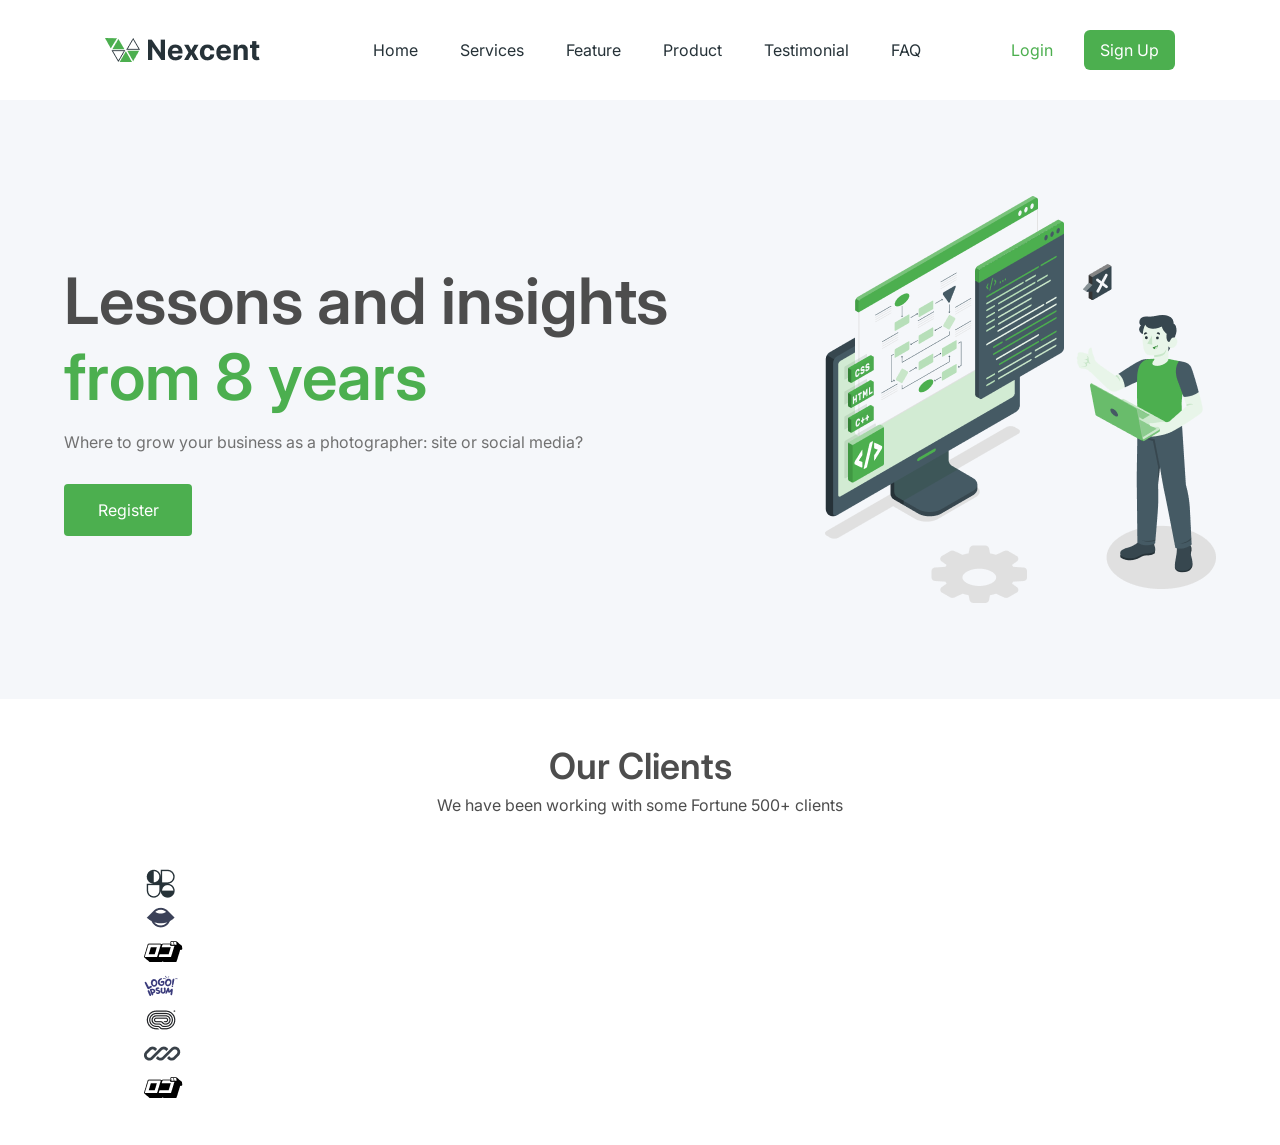
<file: Nexcent/index.html>
<!DOCTYPE html>
<html lang="en">
<head>
    <meta charset="UTF-8">
    <meta name="viewport" content="width=device-width, initial-scale=1.0">
    <title>Nexcent</title>
    <link rel="stylesheet" href="assets/css/style.css">
</head>
<body>
    
    <nav id="navbar">
        <div class="wrapper">
            <div class="navbar_cont">
                <figure>
                    <img src="images/main-logo.png" alt="company logo">
                </figure>

                <div class="navbar-nav">
                    <ul>
                        <li>
                            <a href="/">Home</a>
                        </li>
                        <li>
                            <a href="/services">Services</a>
                        </li>
                        <li>
                            <a href="/feature">Feature</a>
                        </li>
                        <li>
                            <a href="/product">Product</a>
                        </li>
                        <li>
                            <a href="/testimonial">Testimonial</a>
                        </li>
                        <li>
                            <a href="/faq">FAQ</a>
                        </li>
                    </ul>
                </div>

                <div class="navbar-btn">
                    <a href="/login" class="navbar-login">Login</a>
                    <a href="/signup" class="navbar-signup">Sign Up</a>
                </div>
            </div>
        </div>
    </nav>
    
    <div id="hero">
        <div class="wrapper">
            <div class="hero_cont">
                <div class="hero-info">
                    <h1>Lessons and insights <span>from 8 years</span></h1>
                    <p>Where to grow your business as a photographer: site or social media?</p>
                    <a href="/signup">Register</a>
                </div>

                <figure>
                    <img src="images/hero-img.png" alt="">
                </figure>
            </div>
        </div>
    </div>

    <div id="client-brands">
        <div class="wrapper">
            <div class="client_brands_cont">
                <div class="client-brands-info">
                    <h2>Our Clients</h2>
                    <p>We have been working with some Fortune 500+ clients</p>
                </div>

                <div class="client-brands-logo">
                    <figure>
                        <img src="images/client-logo1.png" alt="">
                    </figure>
                    <figure>
                        <img src="images/client-logo2.png" alt="">
                    </figure>
                    <figure>
                        <img src="images/client-logo3.png" alt="">
                    </figure>
                    <figure>
                        <img src="images/client-logo4.png" alt="">
                    </figure>
                    <figure>
                        <img src="images/client-logo5.png" alt="">
                    </figure>
                    <figure>
                        <img src="images/client-logo6.png" alt="">
                    </figure>
                    <figure>
                        <img src="images/client-logo7.png" alt="">
                    </figure>
                </div>
            </div>
        </div>
    </div>


</body>
</html>
</file>
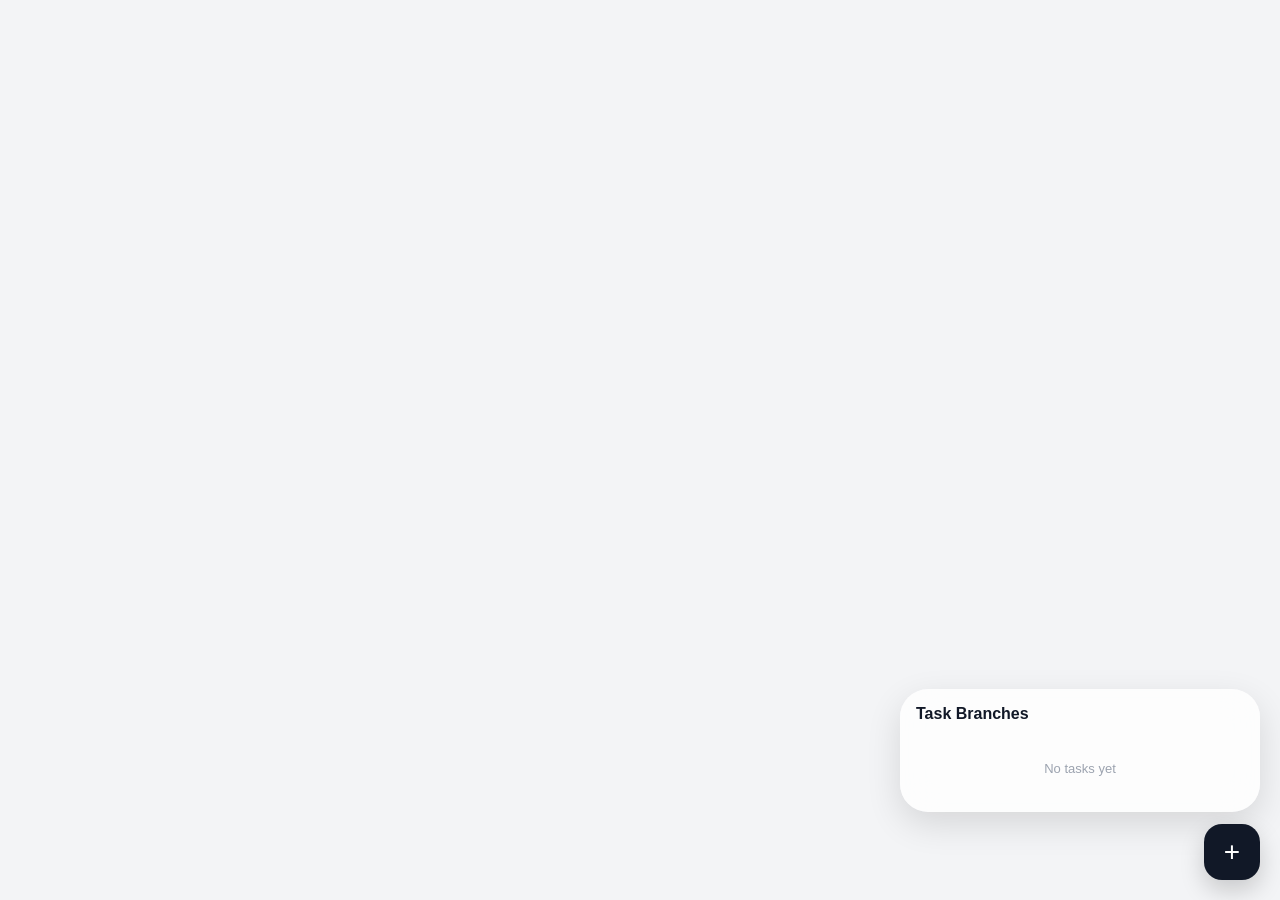
<file: task-note.html>
<!DOCTYPE html>
<html lang="en">
<head>
<meta charset="UTF-8" />
<meta name="viewport" content="width=device-width, initial-scale=1.0"/>
<title>Branch Task List</title>

<style>
  *{
    margin:0;
    padding:0;
    box-sizing:border-box;
  }

  body{
    font-family:Inter,sans-serif;
    background:#f3f4f6;
    height:100vh;
  }

  /* Floating Button */
  .floating-btn{
    position:fixed;
    bottom:20px;
    right:20px;
    width:56px;
    height:56px;
    border:none;
    border-radius:18px;
    background:#111827;
    color:white;
    font-size:28px;
    cursor:pointer;
    box-shadow:0 10px 25px rgba(0,0,0,.18);
    transition:.2s;
    z-index:999;
  }

  .floating-btn:hover{
    transform:scale(1.06);
  }

  /* Panel */
  .task-panel{
    position:fixed;
    bottom:88px;
    right:20px;
    width:360px;
    max-height:520px;
    overflow-y:auto;
    padding:16px;
    border-radius:28px;
    background:rgba(255,255,255,.78);
    backdrop-filter:blur(18px);
    box-shadow:0 12px 35px rgba(0,0,0,.12);
  }

  .task-panel::-webkit-scrollbar{
    width:4px;
  }

  .task-panel::-webkit-scrollbar-thumb{
    background:#d1d5db;
    border-radius:10px;
  }

  .title{
    font-size:16px;
    font-weight:700;
    margin-bottom:18px;
    color:#111827;
  }

  /* CATEGORY BRANCH */
  .branch{
    margin-bottom:22px;
    position:relative;
    padding-left:18px;
  }

  .branch::before{
    content:"";
    position:absolute;
    left:5px;
    top:12px;
    bottom:0;
    width:2px;
    background:#d1d5db;
  }

  .branch-title{
    position:relative;
    display:inline-flex;
    align-items:center;
    gap:8px;
    font-size:13px;
    font-weight:600;
    color:#374151;
    margin-bottom:12px;
    background:white;
    padding:8px 12px;
    border-radius:14px;
    box-shadow:0 4px 10px rgba(0,0,0,.05);
  }

  .branch-title::before{
    content:"";
    width:10px;
    height:10px;
    border-radius:50%;
    background:#111827;
  }

  /* TASK */
  .task{
    position:relative;
    margin-left:18px;
    margin-bottom:12px;
    background:white;
    border-radius:18px;
    padding:12px;
    box-shadow:0 4px 10px rgba(0,0,0,.05);
  }

  .task::before{
    content:"";
    position:absolute;
    left:-18px;
    top:20px;
    width:18px;
    height:2px;
    background:#d1d5db;
  }

  .task-top{
    display:flex;
    gap:10px;
    align-items:flex-start;
  }

  .task input[type="checkbox"]{
    width:18px;
    height:18px;
    margin-top:4px;
    accent-color:#111827;
    cursor:pointer;
  }

  .task textarea{
    flex:1;
    border:none;
    resize:none;
    outline:none;
    background:transparent;
    font-size:14px;
    min-height:44px;
    max-height:180px;
    overflow-y:auto;
    line-height:1.5;
    word-break:break-word;
    white-space:pre-wrap;
    font-family:inherit;
    color:#111827;
  }

  .task textarea::placeholder{
    color:#9ca3af;
  }

  .completed textarea{
    text-decoration:line-through;
    opacity:.45;
  }

  /* Category Select */
  .task-category-select,
  .task-name-input{
    width:100%;
    margin-top:10px;
    padding:10px 12px;
    border:none;
    outline:none;
    border-radius:12px;
    background:#f3f4f6;
    font-size:12px;
    color:#111827;
  }

  .task-name-input{
    margin-top:8px;
  }

  .task-footer{
    margin-top:10px;
    display:flex;
    justify-content:flex-end;
  }

  .delete-btn{
    border:none;
    background:#f3f4f6;
    width:28px;
    height:28px;
    border-radius:10px;
    cursor:pointer;
    transition:.2s;
  }

  .delete-btn:hover{
    background:#fee2e2;
  }

  .empty{
    text-align:center;
    color:#9ca3af;
    padding:20px 0;
    font-size:13px;
  }
</style>
</head>
<body>

<button class="floating-btn" id="addTask">+</button>

<div class="task-panel">
  <div class="title">Task Branches</div>
  <div id="taskList"></div>
</div>

<script>
  const taskList = document.getElementById("taskList");
  const addTaskBtn = document.getElementById("addTask");

  let tasks = JSON.parse(localStorage.getItem("branchTasks")) || [];

  function saveTasks(){
    localStorage.setItem("branchTasks", JSON.stringify(tasks));
  }

  function autoResize(textarea){
    textarea.style.height = "auto";
    textarea.style.height = textarea.scrollHeight + "px";
  }

  function renderTasks(){

    taskList.innerHTML = "";

    if(tasks.length === 0){
      taskList.innerHTML = `
        <div class="empty">No tasks yet</div>
      `;
      return;
    }

    // GROUP BY CATEGORY
    const grouped = {};

    tasks.forEach(task => {

      const category = task.name || "Uncategorized";

      if(!grouped[category]){
        grouped[category] = [];
      }

      grouped[category].push(task);
    });

    Object.keys(grouped).forEach(category => {

      const branch = document.createElement("div");
      branch.className = "branch";

      branch.innerHTML = `
        <div class="branch-title">
          ${category}
        </div>
      `;

      grouped[category].forEach(task => {

        const index = tasks.indexOf(task);

        const categories = [
          ...new Set(
            tasks
              .map(t => t.name)
              .filter(Boolean)
          )
        ];

        const taskEl = document.createElement("div");
        taskEl.className = `task ${task.completed ? "completed" : ""}`;

        taskEl.innerHTML = `
          <div class="task-top">
            <input type="checkbox" ${task.completed ? "checked" : ""}>

            <textarea placeholder="New task...">${task.text}</textarea>
          </div>

          <select class="task-category-select">
            <option value="">Select category...</option>

            ${categories.map(cat => `
              <option 
                value="${cat}"
                ${task.name === cat ? "selected" : ""}
              >
                ${cat}
              </option>
            `).join("")}
          </select>

          <input 
            type="text"
            class="task-name-input"
            placeholder="Or create new category..."
          >

          <div class="task-footer">
            <button class="delete-btn">✕</button>
          </div>
        `;

        const checkbox = taskEl.querySelector("input[type='checkbox']");
        const textarea = taskEl.querySelector("textarea");
        const categorySelect = taskEl.querySelector(".task-category-select");
        const nameInput = taskEl.querySelector(".task-name-input");
        const deleteBtn = taskEl.querySelector(".delete-btn");

        autoResize(textarea);

        // Edit text
        textarea.addEventListener("input", () => {

          autoResize(textarea);

          tasks[index].text = textarea.value;

          saveTasks();
        });

        // Existing category
        categorySelect.addEventListener("change", () => {

          tasks[index].name = categorySelect.value;

          saveTasks();
          renderTasks();
        });

        // New category
        nameInput.addEventListener("keydown", (e) => {

          if(e.key === "Enter"){

            e.preventDefault();

            if(nameInput.value.trim() !== ""){

              tasks[index].name = nameInput.value.trim();

              saveTasks();
              renderTasks();
            }
          }
        });

        // Complete
        checkbox.addEventListener("change", () => {

          tasks[index].completed = checkbox.checked;

          saveTasks();
          renderTasks();
        });

        // Delete
        deleteBtn.addEventListener("click", () => {

          tasks.splice(index, 1);

          saveTasks();
          renderTasks();
        });

        branch.appendChild(taskEl);
      });

      taskList.appendChild(branch);
    });
  }

  // Add Task
  addTaskBtn.addEventListener("click", () => {

    tasks.unshift({
      text:"",
      completed:false,
      name:""
    });

    saveTasks();
    renderTasks();
  });

  renderTasks();
</script>

</body>
</html>
</file>
<file: Nexcent/assets/css/style.css>
@import url('https://fonts.googleapis.com/css2?family=Inter:ital,opsz,wght@0,14..32,100..900;1,14..32,100..900&display=swap');

:root{
    --pri-ff: "Inter", sans-serif;
    --pri-clr: #28CB8B;
    --sec-clr: #263238;
    --third-clr: #2194f3;
    --white-clr: #fff; 
    --brand-pri-clr: #4CAF4F;
    --neutral-black: #263238;
    --neutral-d_grey: #4D4D4D;
    --neutral-grey: #717171;
    --neutral-l_grey: #89939E;
    --neutral-grey-blue: #ABBED1;
    --neutral-silver: #F5F7FA;
    --clr-shade1: #43A046;
    --clr-shade2: #388E3B;
    --clr-shade3: #237D31;
    --clr-shade4: #1B5E1F;
    --clr-shade5: #103E13;
    --clr-tint1: #66BB69;
    --clr-tint2: #81C784;
    --clr-tint3: #A5D6A7;
    --clr-tint4: #C8E6C9;
    --clr-tint5: #E8F5E9;
    --h1-fs: 64px;
    --h2-fs: 36px;
    --h3-fs: 28px;
    --h4-fs: 20px; 
    --body-fs1: 18px;
    --body-fs2: 16px;
    --body-fs3: 14px;
    --body-fs4: 12px;
}

*::before, *::after, *{
    box-sizing: border-box;
}

*{
    font-family: var(--pri-ff);
    font-size: var(--body-fs2);
    color: var(--neutral-d_grey);
}

body,
h1,
h2,
h3,
h4,
p,
ul[class],
ol[class],
li,
figure,
figcaption,
blockquote,
dl,
dd {
  margin: 0;
}

body {
  min-height: 100vh;
  scroll-behavior: smooth;
  text-rendering: optimizeSpeed;
  line-height: 1.5;
}

img {
  max-width: 100%;
  display: block;
}

input,
button,
textarea,
select {
  font: inherit;
}

a, ul{
    list-style: none;
    text-decoration: none;
}

a{
    display: block;
}

a:hover{
    text-decoration: underline;
}

button{
    border: none;
    background: none;
}

h1, h1 *{
    font-size: var(--h1-fs);
    line-height: 76px;
    font-weight: 600;
    color: var(--neutral-d_grey);
}

h2, h2 *{
    font-size: var(--h2-fs);
    font-weight: 600;
    color: var(--neutral-d_grey);
}

h3, h3 *{
    font-size: var(--h3-fs);
    font-weight: 600;
    color: var(--neutral-d_grey);
}

h4, h4 *{
    font-size: var(--h4-fs);
    font-weight: 600;
    color: var(--neutral-d_grey);
}

@media only screen and (max-width: 1000px){
    h1, h1 *,
    h2, h2 *,
    h3, h3 *,
    h4, h4 *{
        line-height: 100%;
    }
}

.wrapper{
    width: 100%;
    max-width: 1440px;  
    margin: 0 auto; 
    position: relative;
}

/* NAVIGATION */
#navbar {
    position: relative;
    background:var(--white-clr);
}

.navbar_cont {
    display: flex;
    align-items: center;
    justify-content: space-between;
    padding: 22px 105px;
}

.navbar_cont ul{
    display: flex;
    align-items: center;
    justify-content: space-between;
    width: 588px;
}

.navbar_cont ul li a{
    color: #263238;
}

.navbar-btn {
  display: flex;
  align-items: center;
  gap: 0 14px;
}

.navbar-btn a{
    width: 91px;
    height: 40px;
    text-align: center;
    line-height: 40px;
    border-radius: 6px;
}

.navbar-btn .navbar-login{
    width: 77px;
    color: var(--brand-pri-clr);
}

.navbar-btn .navbar-login:hover{
    background: var(--brand-pri-clr);
    color: var(--white-clr);
    text-decoration: none;
}

.navbar-btn .navbar-signup{
    background-color: var(--brand-pri-clr);
    color: var(--white-clr);
    border-radius: 6px;
}

.navbar-btn .navbar-signup:hover{
    text-decoration: none;
    background: var(--sec-clr);
}

/* HERO */
#hero{
    background-color: var(--neutral-silver);
}

.hero_cont{
    display: flex;
    align-items: center;
    justify-content: center;
    gap: 0 104px;
    padding: 96px 0;
}

.hero-info{
    width: 657px;
}

.hero-info h1 {
    margin: 0 0 15px;
}

.hero-info h1 span{
    display: block;
    color: var(--brand-pri-clr);
}

.hero-info p{
    color: var(--neutral-grey);
}

.hero-info a{
    display: block;
    background: var(--brand-pri-clr);
    color: var(--white-clr);
    height: 52px;
    width: 100%;
    max-width: 128px;
    line-height: 52px;
    text-align: center;
    border-radius: 4px;
    margin: 30px 0 0;
    transition: .3s ease-in-out background;
}

.hero-info a:hover {
    text-decoration: none;
    background-color: var(--clr-tint1);
}

/* CLIENT BRANDS */
.client_brands_cont {
    padding: 40px 144px;
}

.client-brands-info {
    text-align: center;
    margin: 0 0 50px;
}
</file>
